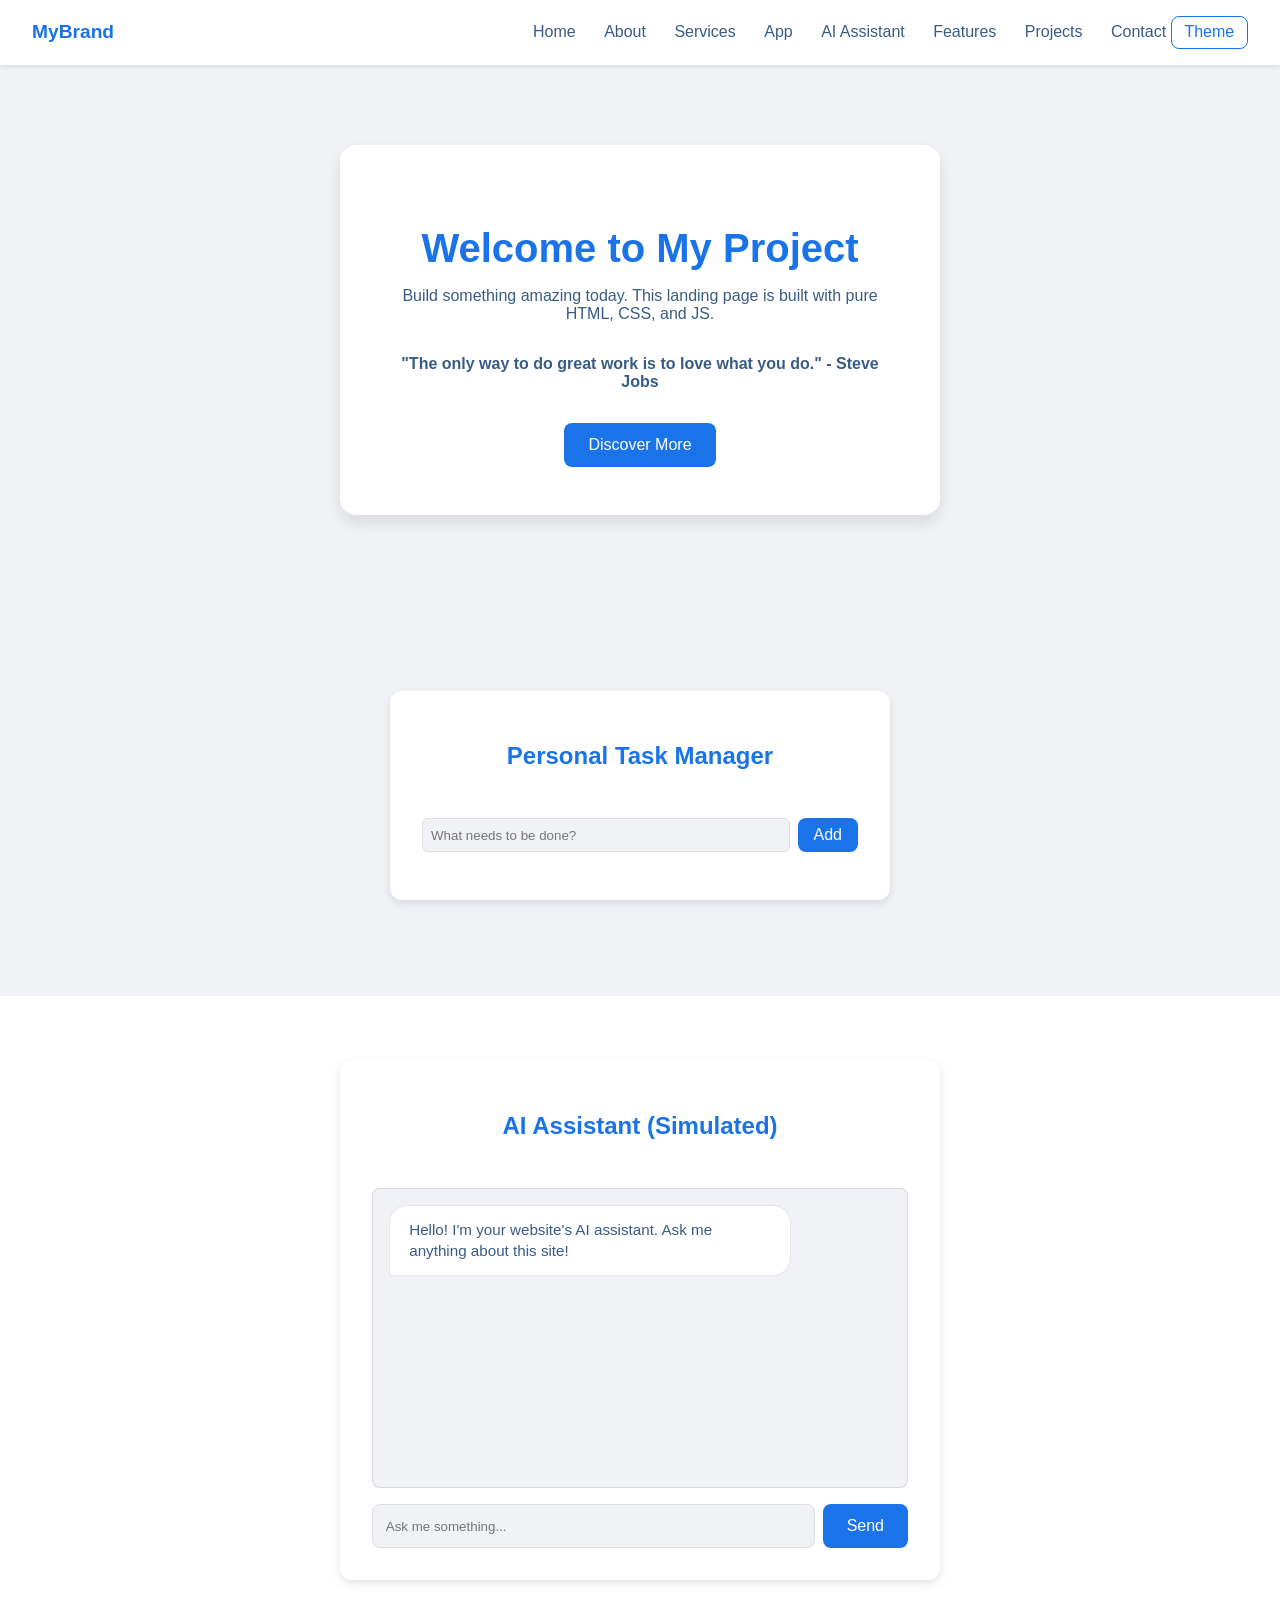
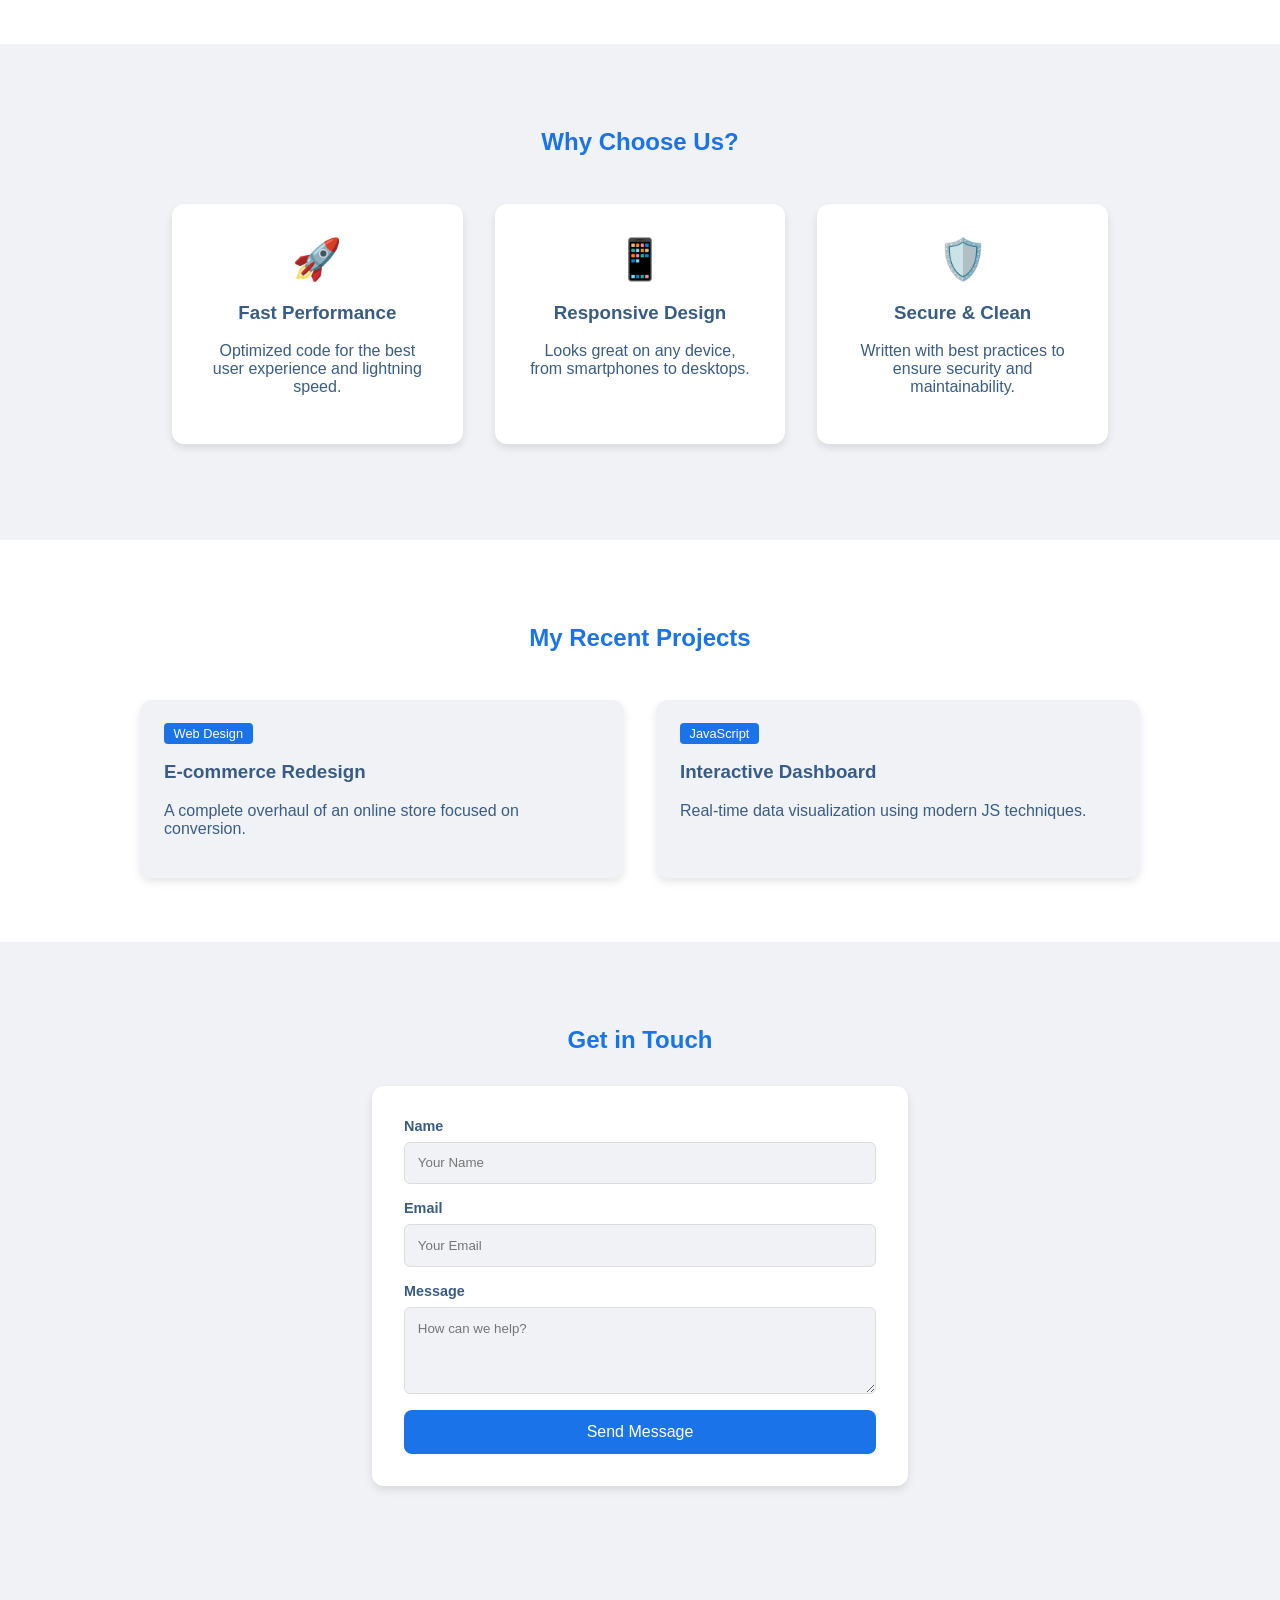
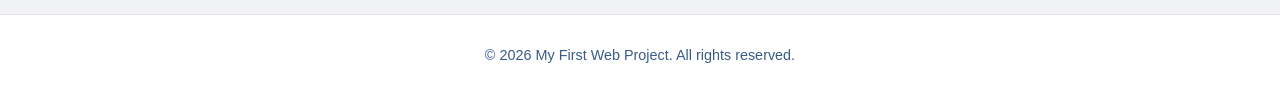
<file: index.html>
<!DOCTYPE html>
<html lang="en">
<head>
    <meta charset="UTF-8">
    <meta name="viewport" content="width=device-width, initial-scale=1.0">
    <title>My First Webpage - Landing Page Edition</title>
    <link rel="stylesheet" href="style.css">
</head>
<body>
    <nav>
        <div class="logo">MyBrand</div>
        <div class="nav-links">
            <a href="index.html">Home</a>
            <a href="about.html">About</a>
            <a href="services.html">Services</a>
            <a href="#todo-section">App</a>
            <a href="#ai-section">AI Assistant</a>
            <a href="#features">Features</a>
            <a href="#portfolio">Projects</a>
            <a href="#contact">Contact</a>
            <button class="theme-toggle" id="themeToggle">Theme</button>
        </div>
    </nav>

    <main class="main-content">
        <!-- Hero -->
        <section id="hero" class="hero fade-in">
            <div class="hero-container">
                <h1 id="greeting">Welcome to My Project</h1>
                <p>Build something amazing today. This landing page is built with pure HTML, CSS, and JS.</p>
                <div class="hero-stats" style="margin-top: 2rem; display: flex; justify-content: space-around; font-weight: bold;">
                    <div><span id="quote-text">"Loading inspiration..."</span></div>
                </div>
                <button id="actionBtn" style="margin-top: 2rem;">Discover More</button>
            </div>
        </section>

        <!-- Interactive App Section -->
        <section id="todo-section" class="portfolio fade-in" style="background: var(--bg-color);">
            <div class="container" style="max-width: 500px; margin: 0 auto; background: var(--container-bg); padding: 2rem; border-radius: 12px; box-shadow: 0 4px 8px var(--shadow);">
                <h2 style="color: var(--text-main);">Personal Task Manager</h2>
                <div style="display: flex; gap: 0.5rem; margin-bottom: 1rem;">
                    <input type="text" id="todo-input" placeholder="What needs to be done?" style="flex: 1; padding: 0.5rem;">
                    <button id="add-todo-btn" style="padding: 0.5rem 1rem;">Add</button>
                </div>
                <ul id="todo-list" style="list-style: none; padding: 0; text-align: left;">
                    <!-- Tasks will appear here -->
                </ul>
            </div>
        </section>

        <!-- AI Assistant Section -->
        <section id="ai-section" class="portfolio fade-in">
            <div class="container" style="max-width: 600px; margin: 0 auto; background: var(--container-bg); padding: 2rem; border-radius: 12px; box-shadow: 0 4px 8px var(--shadow);">
                <h2 style="color: var(--text-main);">AI Assistant (Simulated)</h2>
                <div id="ai-chat-window" style="height: 300px; overflow-y: auto; border: 1px solid var(--shadow); padding: 1rem; margin-bottom: 1rem; background: var(--bg-color); border-radius: 8px; display: flex; flex-direction: column; gap: 0.5rem;">
                    <div class="ai-msg">Hello! I'm your website's AI assistant. Ask me anything about this site!</div>
                </div>
                <div style="display: flex; gap: 0.5rem;">
                    <input type="text" id="ai-input" placeholder="Ask me something..." style="flex: 1; padding: 0.8rem; border-radius: 8px; border: 1px solid var(--input-border); background: var(--bg-color); color: var(--text-sub);">
                    <button id="ai-send-btn" type="button">Send</button>
                </div>
            </div>
        </section>

        <!-- Features -->
        <section id="features" class="features">
            <h2 class="fade-in">Why Choose Us?</h2>
            <div class="features-grid">
                <div class="feature-card fade-in">
                    <span class="feature-icon">🚀</span>
                    <h3>Fast Performance</h3>
                    <p>Optimized code for the best user experience and lightning speed.</p>
                </div>
                <div class="feature-card fade-in">
                    <span class="feature-icon">📱</span>
                    <h3>Responsive Design</h3>
                    <p>Looks great on any device, from smartphones to desktops.</p>
                </div>
                <div class="feature-card fade-in">
                    <span class="feature-icon">🛡️</span>
                    <h3>Secure & Clean</h3>
                    <p>Written with best practices to ensure security and maintainability.</p>
                </div>
            </div>
        </section>

        <!-- Portfolio -->
        <section id="portfolio" class="portfolio">
            <h2 class="fade-in">My Recent Projects</h2>
            <div class="portfolio-grid">
                <div class="portfolio-item fade-in">
                    <div class="portfolio-info">
                        <span class="portfolio-tag">Web Design</span>
                        <h3>E-commerce Redesign</h3>
                        <p>A complete overhaul of an online store focused on conversion.</p>
                    </div>
                </div>
                <div class="portfolio-item fade-in">
                    <div class="portfolio-info">
                        <span class="portfolio-tag">JavaScript</span>
                        <h3>Interactive Dashboard</h3>
                        <p>Real-time data visualization using modern JS techniques.</p>
                    </div>
                </div>
            </div>
        </section>

        <!-- Contact -->
        <section id="contact" class="contact fade-in">
            <h2>Get in Touch</h2>
            <form id="contactForm" action="https://formspree.io/f/xqeynbky" method="POST">
                <div class="form-group">
                    <label for="name">Name</label>
                    <input type="text" id="name" name="name" placeholder="Your Name" required>
                </div>
                <div class="form-group">
                    <label for="email">Email</label>
                    <input type="email" id="email" name="_replyto" placeholder="Your Email" required>
                </div>
                <div class="form-group">
                    <label for="message">Message</label>
                    <textarea id="message" name="message" rows="4" placeholder="How can we help?" required></textarea>
                </div>
                <button type="submit">Send Message</button>
            </form>
        </section>
    </main>

    <footer>
        &copy; <span id="year"></span> My First Web Project. All rights reserved.
    </footer>

    <script src="script.js"></script>
</body>
</html>
</file>
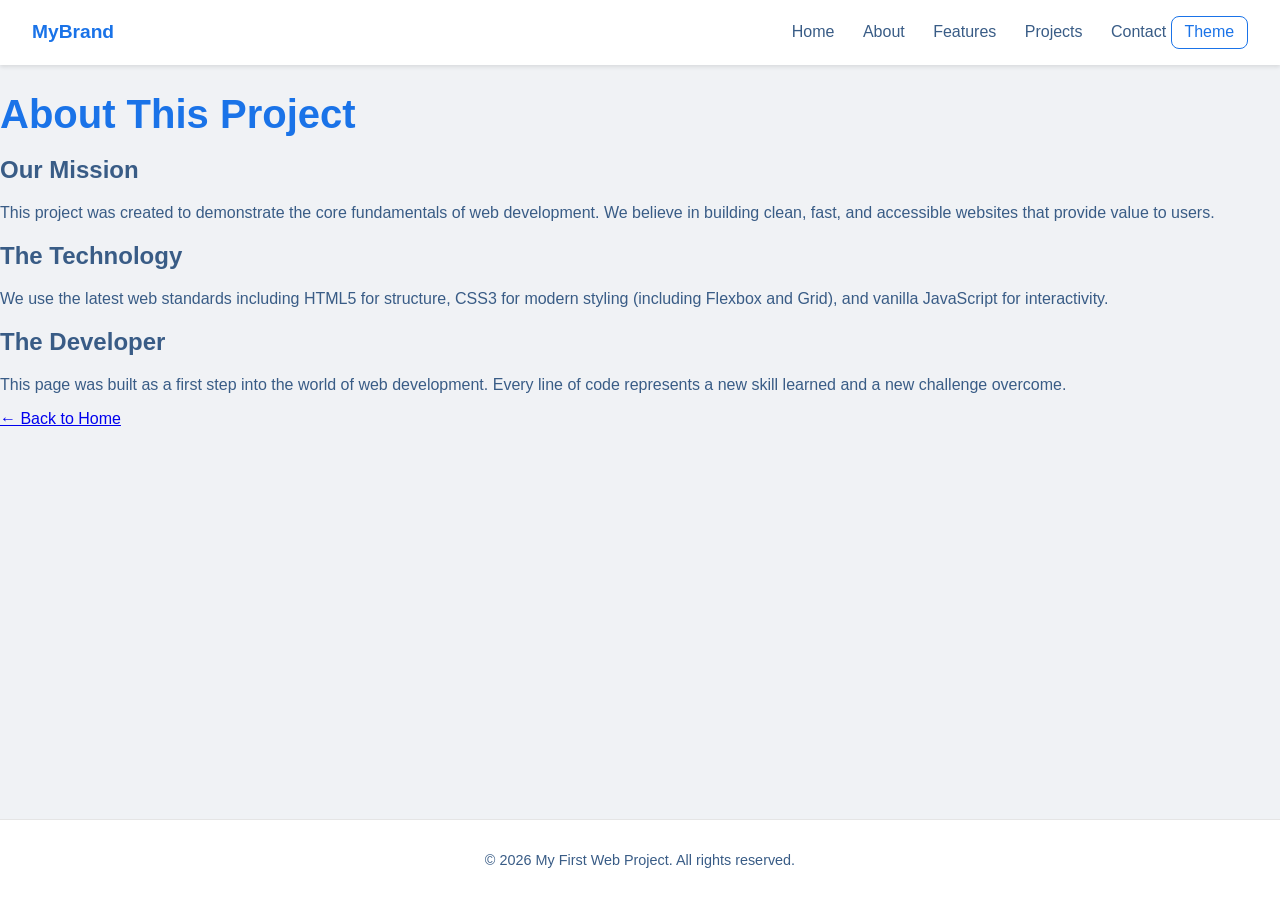
<file: about.html>
<!DOCTYPE html>
<html lang="en">
<head>
    <meta charset="UTF-8">
    <meta name="viewport" content="width=device-width, initial-scale=1.0">
    <title>About Us - My First Web Project</title>
    <link rel="stylesheet" href="style.css">
</head>
<body>
    <nav>
        <div class="logo">MyBrand</div>
        <div class="nav-links">
            <a href="index.html">Home</a>
            <a href="about.html">About</a>
            <a href="index.html#features">Features</a>
            <a href="index.html#portfolio">Projects</a>
            <a href="index.html#contact">Contact</a>
            <button class="theme-toggle" id="themeToggle">Theme</button>
        </div>
    </nav>

    <main class="main-content">
        <div class="about-container fade-in">
            <h1>About This Project</h1>
            
            <section class="about-section">
                <h2>Our Mission</h2>
                <p>This project was created to demonstrate the core fundamentals of web development. We believe in building clean, fast, and accessible websites that provide value to users.</p>
            </section>

            <section class="about-section">
                <h2>The Technology</h2>
                <p>We use the latest web standards including HTML5 for structure, CSS3 for modern styling (including Flexbox and Grid), and vanilla JavaScript for interactivity.</p>
            </section>

            <section class="about-section">
                <h2>The Developer</h2>
                <p>This page was built as a first step into the world of web development. Every line of code represents a new skill learned and a new challenge overcome.</p>
            </section>

            <a href="index.html" class="back-home">&larr; Back to Home</a>
        </div>
    </main>

    <footer>
        &copy; <span id="year"></span> My First Web Project. All rights reserved.
    </footer>

    <script src="script.js"></script>
</body>
</html>
</file>
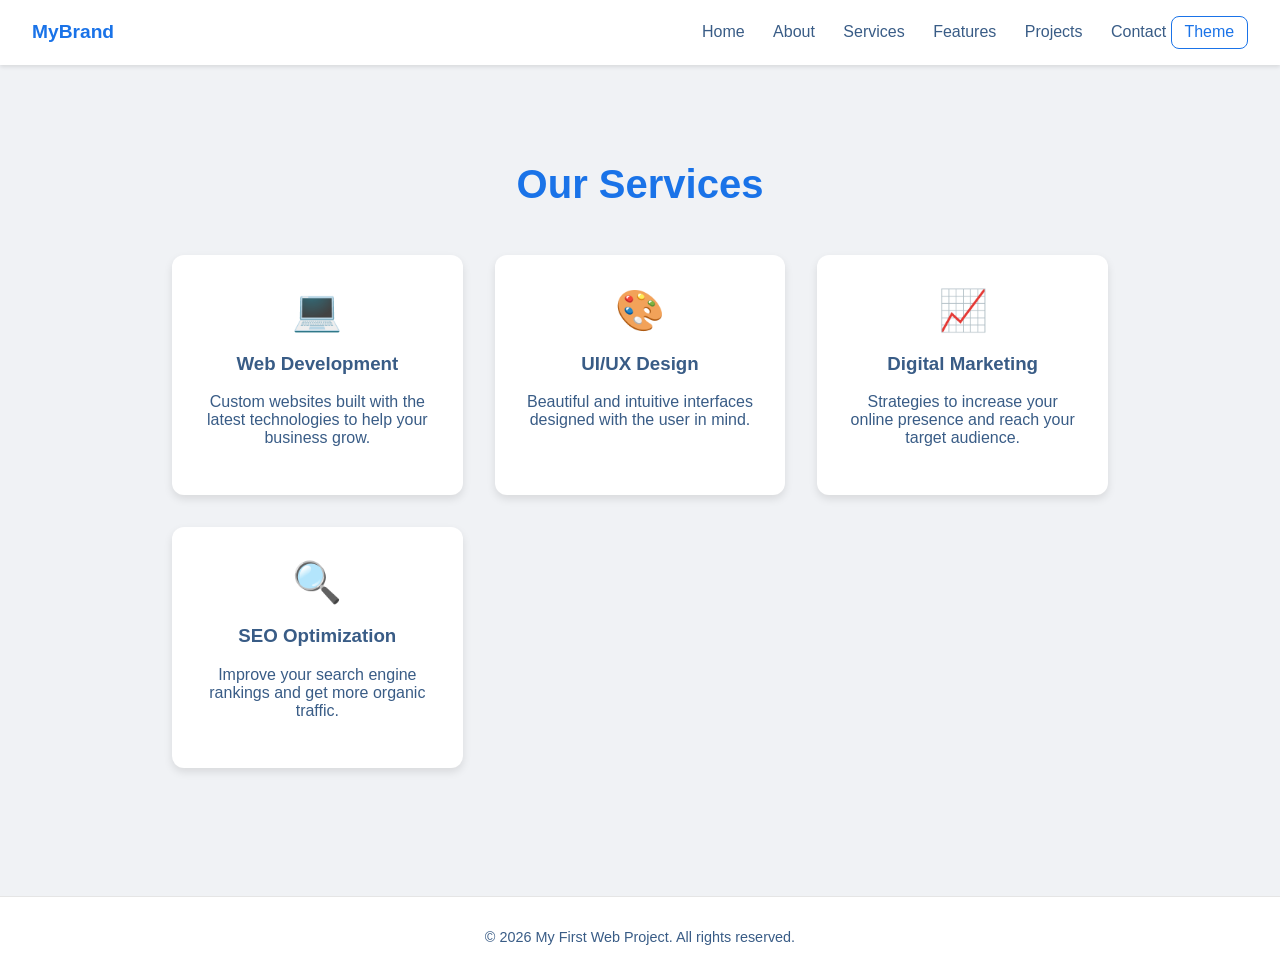
<file: services.html>
<!DOCTYPE html>
<html lang="en">
<head>
    <meta charset="UTF-8">
    <meta name="viewport" content="width=device-width, initial-scale=1.0">
    <title>Our Services - My First Web Project</title>
    <link rel="stylesheet" href="style.css">
</head>
<body>
    <nav>
        <div class="logo">MyBrand</div>
        <div class="nav-links">
            <a href="index.html">Home</a>
            <a href="about.html">About</a>
            <a href="services.html">Services</a>
            <a href="index.html#features">Features</a>
            <a href="index.html#portfolio">Projects</a>
            <a href="index.html#contact">Contact</a>
            <button class="theme-toggle" id="themeToggle">Theme</button>
        </div>
    </nav>

    <main class="main-content">
        <section class="features">
            <h1 class="fade-in" style="text-align: center; color: var(--text-main); margin-bottom: 3rem;">Our Services</h1>
            <div class="features-grid">
                <div class="feature-card fade-in">
                    <span class="feature-icon">💻</span>
                    <h3>Web Development</h3>
                    <p>Custom websites built with the latest technologies to help your business grow.</p>
                </div>
                <div class="feature-card fade-in">
                    <span class="feature-icon">🎨</span>
                    <h3>UI/UX Design</h3>
                    <p>Beautiful and intuitive interfaces designed with the user in mind.</p>
                </div>
                <div class="feature-card fade-in">
                    <span class="feature-icon">📈</span>
                    <h3>Digital Marketing</h3>
                    <p>Strategies to increase your online presence and reach your target audience.</p>
                </div>
                <div class="feature-card fade-in">
                    <span class="feature-icon">🔍</span>
                    <h3>SEO Optimization</h3>
                    <p>Improve your search engine rankings and get more organic traffic.</p>
                </div>
            </div>
        </section>
    </main>

    <footer>
        &copy; <span id="year"></span> My First Web Project. All rights reserved.
    </footer>

    <script src="script.js"></script>
</body>
</html>
</file>
<file: style.css>
:root {
    --bg-color: #f0f2f5;
    --container-bg: #ffffff;
    --text-main: #1a73e8;
    --text-sub: #395c86;
    --shadow: rgba(0, 0, 0, 0.1);
    --input-border: #ddd;
    --accent: #ff9800;
}

[data-theme="dark"] {
    --bg-color: #680a0a;
    --container-bg: #2d2d2d;
    --text-main: #8ab4f8;
    --text-sub: #bdc1c6;
    --shadow: rgba(0, 0, 0, 0.5);
    --input-border: #444;
    --accent: #ffb74d;
}

@keyframes fadeIn {
    from { opacity: 0; transform: translateY(20px); }
    to { opacity: 1; transform: translateY(0); }
}

.fade-in {
    animation: fadeIn 0.8s ease-out forwards;
}

* {
    box-sizing: border-box;
    scroll-behavior: smooth;
}

body {
    font-family: 'Segoe UI', Tahoma, Geneva, Verdana, sans-serif;
    display: flex;
    flex-direction: column;
    min-height: 100vh;
    margin: 0;
    background-color: var(--bg-color);
    color: var(--text-sub);
    transition: background-color 0.3s, color 0.3s;
}

/* Navigation */
nav {
    background-color: var(--container-bg);
    padding: 1rem 2rem;
    display: flex;
    justify-content: space-between;
    align-items: center;
    box-shadow: 0 2px 4px var(--shadow);
    position: sticky;
    top: 0;
    z-index: 1000;
}

.nav-links a {
    margin-left: 1.5rem;
    text-decoration: none;
    color: var(--text-sub);
    font-weight: 500;
    transition: color 0.2s;
}

.nav-links a:hover {
    color: var(--text-main);
}

.logo {
    font-weight: bold;
    font-size: 1.2rem;
    color: var(--text-main);
}

/* Main Content */
.main-content {
    flex: 1;
    padding-bottom: 4rem;
}

/* Hero Section */
.hero {
    display: flex;
    justify-content: center;
    align-items: center;
    padding: 5rem 2rem;
    text-align: center;
}

.hero-container {
    padding: 3rem;
    background: var(--container-bg);
    border-radius: 16px;
    box-shadow: 0 8px 16px var(--shadow);
    max-width: 600px;
    width: 100%;
}

h1 {
    color: var(--text-main);
    margin-bottom: 1rem;
    font-size: 2.5rem;
}

/* Features Section */
.features {
    max-width: 1000px;
    margin: 0 auto;
    padding: 4rem 2rem;
}

.features h2 {
    text-align: center;
    color: var(--text-main);
    margin-bottom: 3rem;
}

.features-grid {
    display: grid;
    grid-template-columns: repeat(auto-fit, minmax(250px, 1fr));
    gap: 2rem;
}

.feature-card {
    background: var(--container-bg);
    padding: 2rem;
    border-radius: 12px;
    box-shadow: 0 4px 8px var(--shadow);
    text-align: center;
    transition: transform 0.3s;
}

.feature-card:hover {
    transform: translateY(-10px);
}

.feature-icon {
    font-size: 2.5rem;
    margin-bottom: 1rem;
    display: block;
}

/* Portfolio Section */
.portfolio {
    background-color: var(--container-bg);
    padding: 4rem 2rem;
    margin-top: 2rem;
}

.portfolio h2 {
    text-align: center;
    color: var(--text-main);
    margin-bottom: 3rem;
}

.portfolio-grid {
    display: grid;
    grid-template-columns: repeat(auto-fit, minmax(300px, 1fr));
    gap: 2rem;
    max-width: 1000px;
    margin: 0 auto;
}

.portfolio-item {
    border-radius: 12px;
    overflow: hidden;
    box-shadow: 0 4px 8px var(--shadow);
    transition: transform 0.3s;
    background: var(--bg-color);
}

.portfolio-item:hover {
    transform: scale(1.05);
}

.portfolio-info {
    padding: 1.5rem;
}

.portfolio-tag {
    background: var(--text-main);
    color: white;
    padding: 0.2rem 0.6rem;
    border-radius: 4px;
    font-size: 0.8rem;
}

/* Contact Section */
.contact {
    max-width: 600px;
    margin: 0 auto;
    padding: 4rem 2rem;
}

.contact h2 {
    text-align: center;
    color: var(--text-main);
    margin-bottom: 2rem;
}

form {
    background: var(--container-bg);
    padding: 2rem;
    border-radius: 12px;
    box-shadow: 0 4px 8px var(--shadow);
    display: flex;
    flex-direction: column;
    gap: 1rem;
}

.form-group {
    display: flex;
    flex-direction: column;
    gap: 0.5rem;
}

label {
    font-size: 0.9rem;
    font-weight: bold;
}

input, textarea {
    padding: 0.8rem;
    border: 1px solid var(--input-border);
    border-radius: 6px;
    background: var(--bg-color);
    color: var(--text-sub);
    font-family: inherit;
}

/* Buttons */
button {
    background-color: var(--text-main);
    color: white;
    border: none;
    padding: 0.8rem 1.5rem;
    border-radius: 8px;
    cursor: pointer;
    font-size: 1rem;
    transition: opacity 0.2s, transform 0.1s;
}

button:active {
    transform: scale(0.98);
}

button:hover {
    opacity: 0.9;
}

.theme-toggle {
    background: none;
    border: 1px solid var(--text-main);
    color: var(--text-main);
    padding: 0.4rem 0.8rem;
}

/* Footer */
footer {
    text-align: center;
    padding: 2rem;
    font-size: 0.9rem;
    background-color: var(--container-bg);
    border-top: 1px solid var(--shadow);
}

/* AI Chat Bubbles */
.ai-msg, .user-msg {
    max-width: 80%;
    padding: 0.8rem 1.2rem;
    border-radius: 18px;
    font-size: 0.95rem;
    line-height: 1.4;
    word-wrap: break-word;
}

.ai-msg {
    align-self: flex-start;
    background: var(--container-bg);
    color: var(--text-sub);
    border: 1px solid var(--shadow);
    border-bottom-left-radius: 4px;
}

.user-msg {
    align-self: flex-end;
    background: var(--text-main);
    color: white;
    border-bottom-right-radius: 4px;
}
</file>
